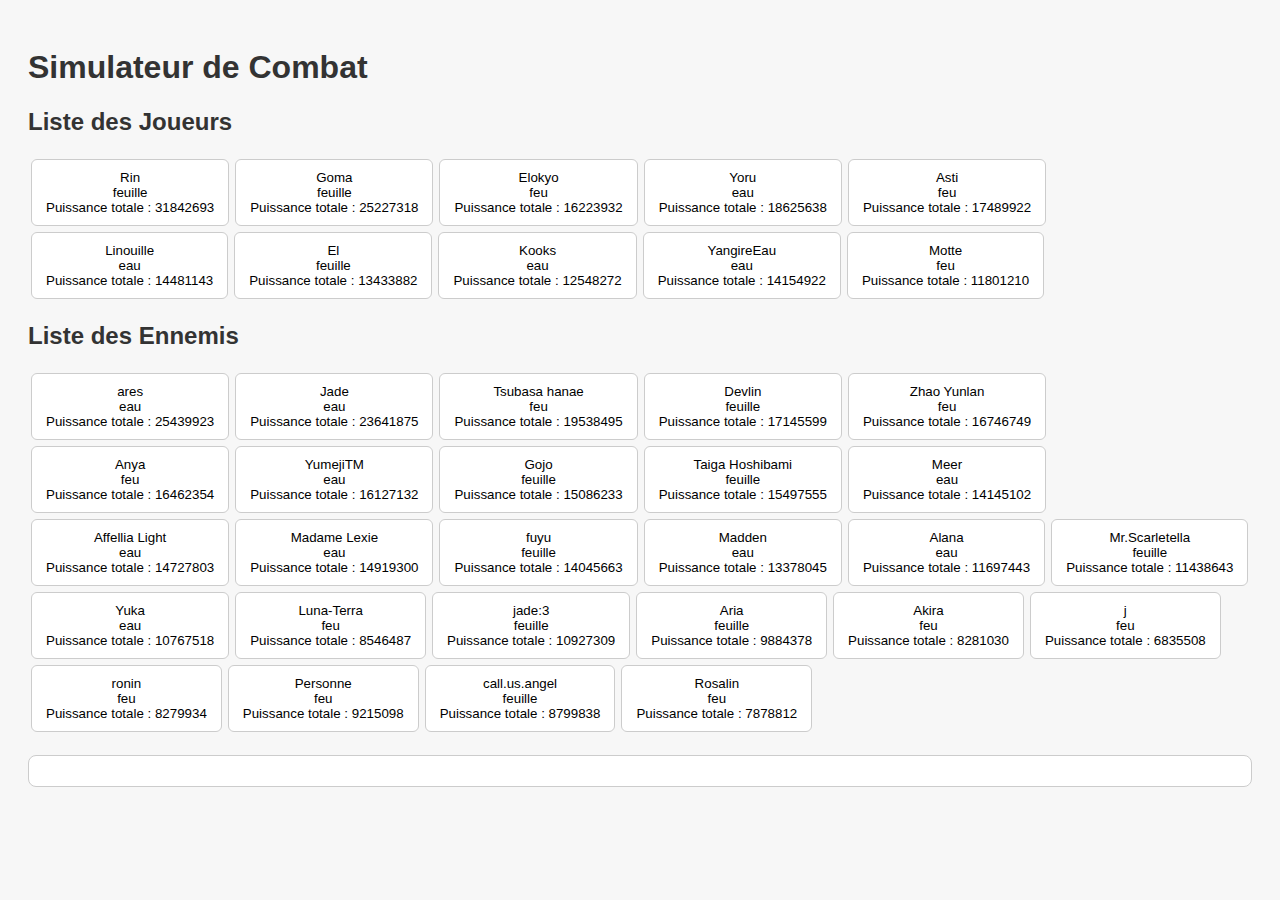
<file: index.html>
<!DOCTYPE html>
<html lang="fr">
<head>
  <meta charset="UTF-8">
  <title>Simulateur de Combat</title>
  <style>
    body {
      font-family: sans-serif;
      padding: 20px;
      background-color: #f7f7f7;
    }
    h1, h2 {
      color: #333;
    }
    .section {
      margin-bottom: 20px;
    }
    .select-button {
      margin: 3px;
      padding: 10px 14px;
      border: 1px solid #ccc;
      background-color: #fff;
      border-radius: 6px;
      cursor: pointer;
    }
    .select-button:hover {
      background-color: #e0f0ff;
    }
    .selected {
      background-color: #b3d9ff;
      border-color: #3399ff;
    }
    #output {
      background-color: #fff;
      border: 1px solid #ccc;
      border-radius: 8px;
      padding: 15px;
      margin-top: 20px;
    }
  </style>
</head>
<body>
  <h1>Simulateur de Combat</h1>

  <div class="section">
    <h2>Liste des Joueurs</h2>
    <div id="joueursList"></div>
  </div>

  <div class="section">
    <h2>Liste des Ennemis</h2>
    <div id="ennemisList"></div>
  </div>

  <div id="output"></div>

  <script src="simulateur.js"></script>
</body>
</html>
</file>
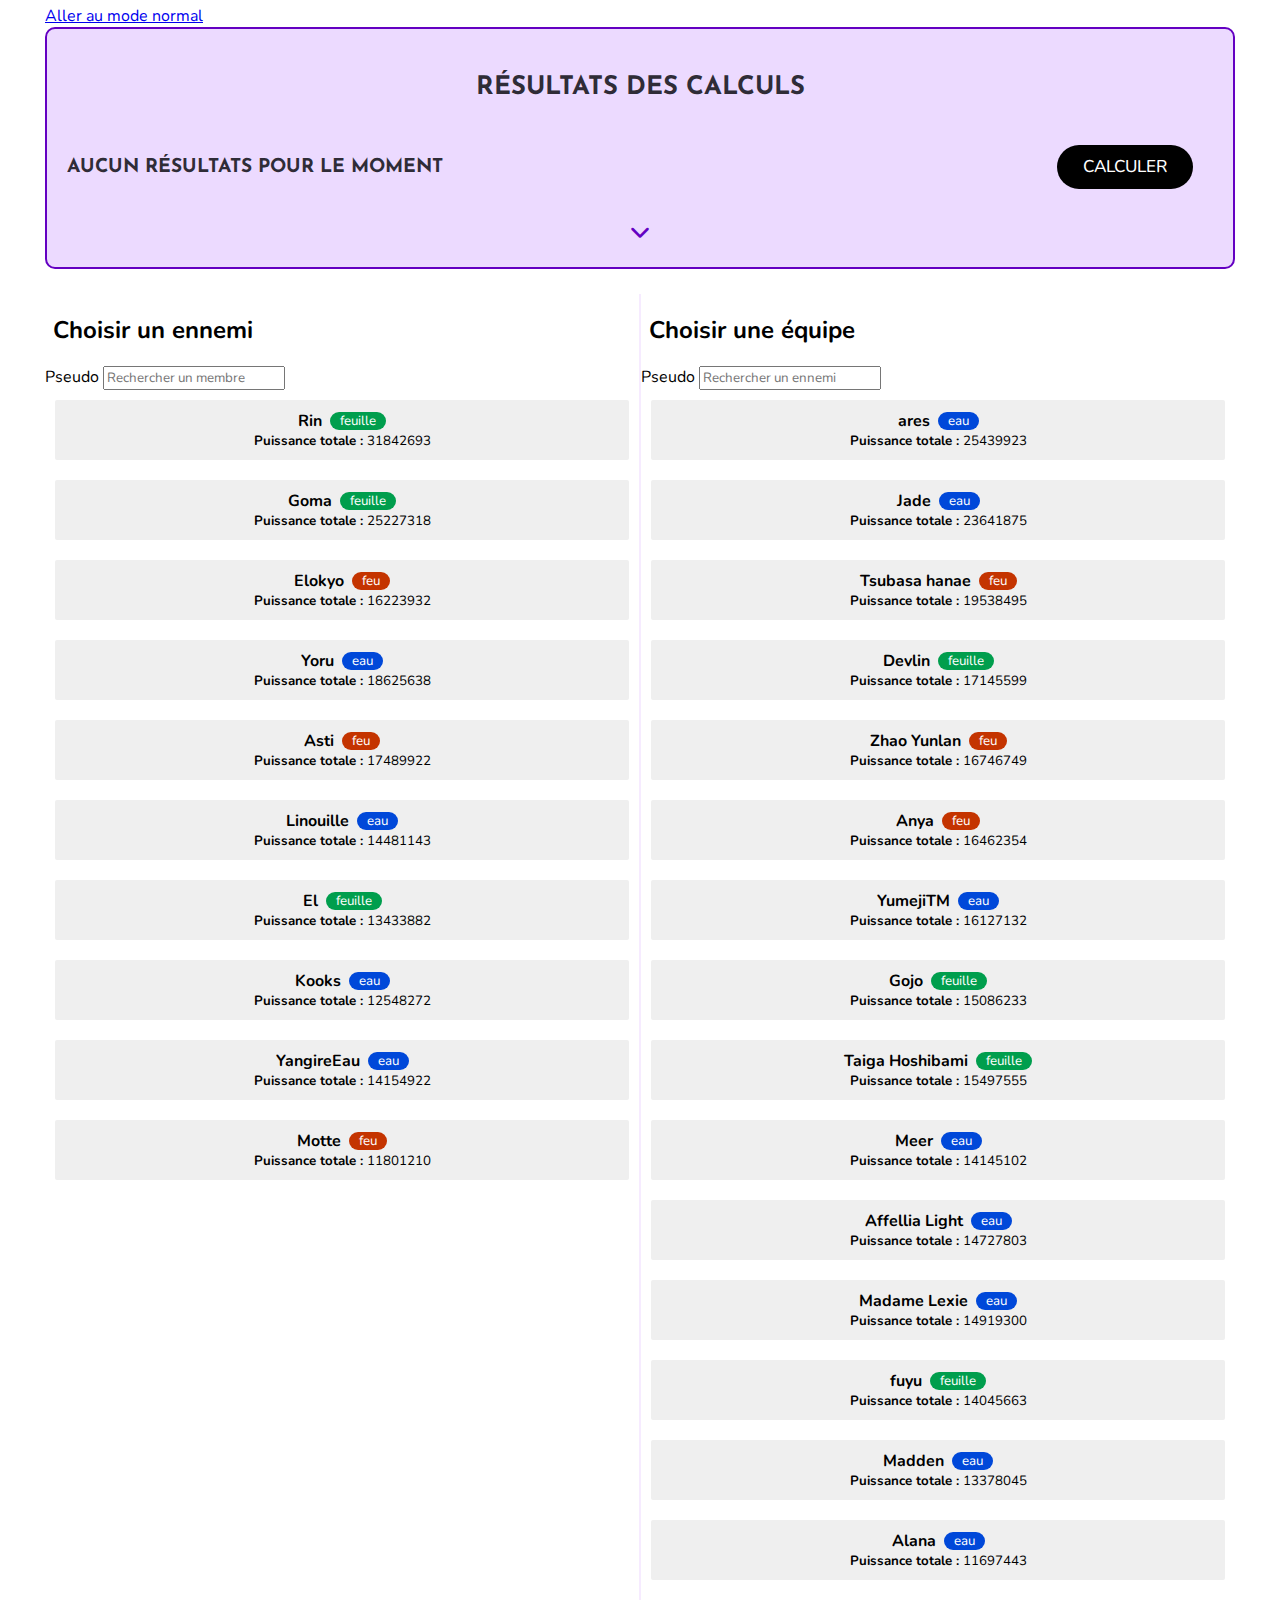
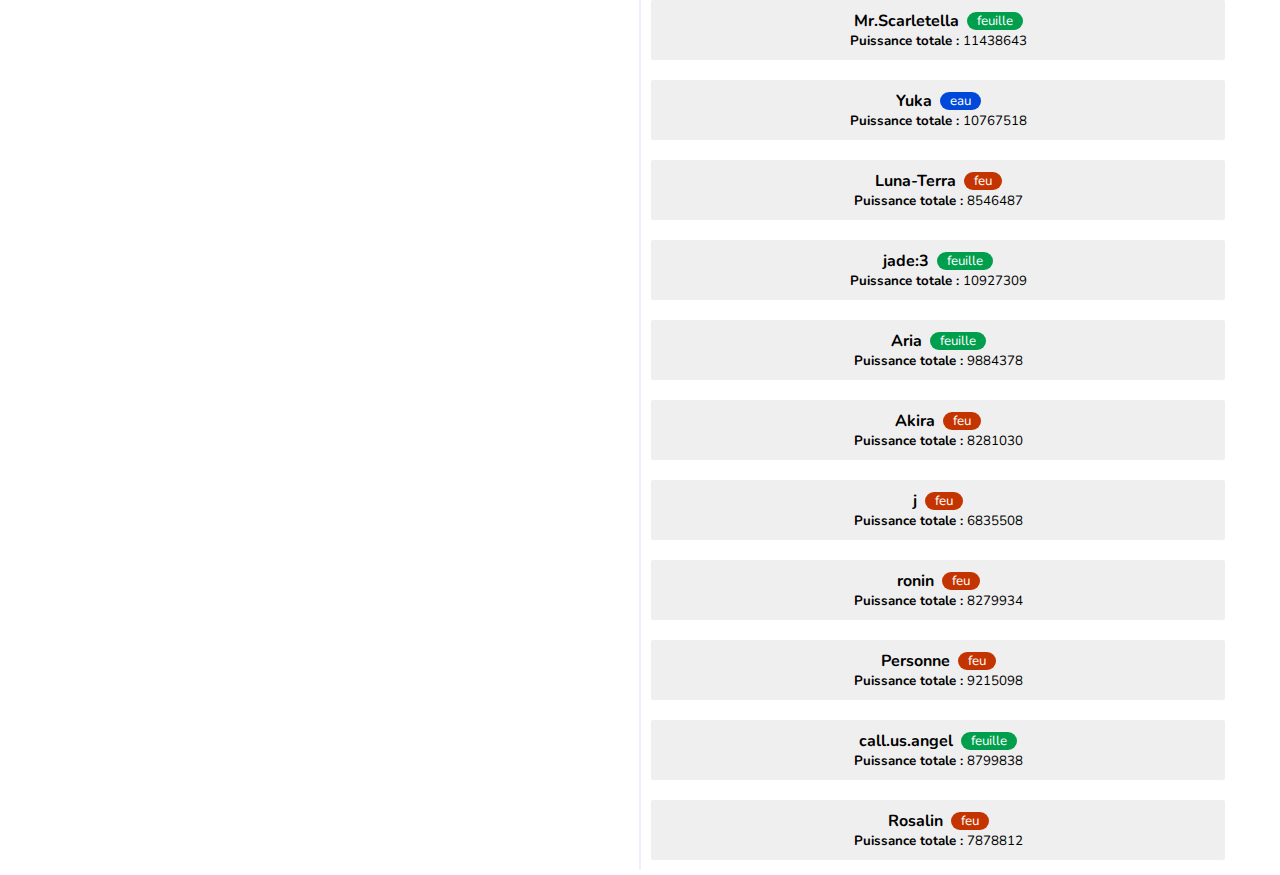
<file: invert.html>
<!DOCTYPE html>
<html lang="fr">
<head>
  <meta charset="UTF-8" />
  <meta name="viewport" content="width=device-width, initial-scale=1" />
  <title>Simulateur de Combat</title>
  <link rel="preconnect" href="https://fonts.gstatic.com" crossorigin>
  <link rel="stylesheet" href="https://cdnjs.cloudflare.com/ajax/libs/font-awesome/6.5.0/css/all.min.css" />
  <link href="https://fonts.googleapis.com/css2?family=Nunito:ital,wght@0,200..1000;1,200..1000&family=Outfit:wght@100..900&display=swap" rel="stylesheet">
  <link href="https://fonts.googleapis.com/css2?family=Josefin+Sans:wght@300;400;600;700&display=swap" rel="stylesheet">
  <link href="https://fonts.googleapis.com/css2?family=Mitr&display=swap" rel="stylesheet">
  <link rel="stylesheet" href="styles/style.css">
</head>
<body>
<main>
    <span class="btnInvert">
      <a href="/td-kamis/">
        Aller au mode normal
      </a>
    </span>
    <div class="resultats" id="resDiv">
      <h3 class="big-title">Résultats des calculs</h3>
      <div class="content" id="contentRes">
        <div id="output" class="section">
          <h3>Aucun résultats pour le moment</h3>
        </div>
        <div>
          <button id="btnCalculer">Calculer</button>
        </div>
      </div>
      <div class="toggle-arrow" id="toggleArrow">
        <i class="fas fa-chevron-down"></i>
      </div>
    </div>
    <div class="main-container">
        <div class="section">
          <div class="ml"><h2>Choisir un ennemi</h2></div>
          <div class="ml coolinput">
            <label for="pseudo" class="text">Pseudo</label>
            <input 
              name="pseudo" 
              type="text" 
              id="pseudo" 
              placeholder="Rechercher un membre" 
              autocomplete="off"
            >
          </div>
          <div id="joueursList" class="list-container"></div>
        </div>
        <div class="section separator-left">
          <div class="ml"><h2>Choisir une équipe</h2></div>
          <div class="ml coolinput">
            <label for="pseudoAdversaire" class="text">Pseudo</label>
            <input 
              name="pseudoAdversaire" 
              type="text" 
              id="pseudoAdversaire" 
              placeholder="Rechercher un ennemi" 
              autocomplete="off"
            >
          </div>
          <div id="ennemisList" class="list-container"></div>
        </div>
    </div>
</main>
  

  <script src="simulateur.js"></script>
</body>
</html>
</file>
<file: styles/style.css>
* {
  font-family: "Nunito", sans-serif;
}

body, main, html {
  margin: auto;
  max-width: 1200px;
  overflow-x: hidden;
}

body {
  padding: 5px;
}

h2 {
  margin-left: 8px;
}
@media screen and (max-width: 500px) {
  h2 {
    margin-left: 0;
  }
}

h3 {
  font-family: "Josefin Sans", sans-serif;
  font-size: 1.2rem;
  text-transform: uppercase;
  color: #2f2c37;
}

.big-title {
  font-family: "Josefin Sans", sans-serif;
  font-size: 1.6rem;
  text-transform: uppercase;
  color: #2f2c37;
  text-align: center;
}

.bold {
  font-weight: bold;
}

.list-container {
  display: flex;
  flex-direction: column;
}

.main-container {
  display: flex;
  justify-content: space-between;
  margin-top: 25px;
}

.selected {
  background-color: #ed87e8;
  color: white;
}

@media screen and (min-width: 500px) {
  .section {
    width: 50%;
  }
}
@media screen and (max-width: 500px) {
  .section {
    padding: 5px;
  }
}

hr {
  border: 1px dashed #8e00ff;
}

.separator-left {
  border-left: 2px solid #f6ebff;
}

button {
  margin: 10px;
  border-style: none;
  --color: #560bad;
}
@media screen and (max-width: 500px) {
  button {
    margin: 0 0 10px 0;
  }
}

.etiquette {
  border-radius: 20px;
  color: white;
  padding: 0 10px;
}
.etiquette-feu {
  background-color: #c43400;
}
.etiquette-eau {
  background-color: #0048d9;
}
.etiquette-feuille {
  background-color: #009e4d;
}

.nom-et-element {
  display: flex;
  align-items: center;
  justify-content: center;
  gap: 8px;
}
.nom-et-element .bold {
  font-size: 1rem;
}

.select-button {
  border-radius: 2px;
  padding-top: 10px;
  padding-bottom: 10px;
}

#btnCalculer {
  text-transform: uppercase;
  display: inline-block;
  width: 8em;
  height: 2.6em;
  line-height: 2.5em;
  margin: 20px;
  position: relative;
  cursor: pointer;
  overflow: hidden;
  transition: color 0.5s;
  z-index: 1;
  font-size: 17px;
  border-radius: 50px;
  font-weight: 500;
  color: white;
  background-color: black;
}
#btnCalculer:before {
  content: "";
  position: absolute;
  z-index: -1;
  background: var(--color);
  height: 150px;
  width: 200px;
  border-radius: 50%;
  top: 100%;
  left: 100%;
  transition: all 0.7s;
}
#btnCalculer:hover {
  color: #fff;
}
#btnCalculer:hover:before {
  top: -30px;
  left: -30px;
}
#btnCalculer:active:before {
  background: #3a0ca3;
  transition: background 0s;
}

.resultats {
  display: flex;
  flex-direction: column;
  align-items: center;
  border: 2px solid #6400c2;
  background-color: rgb(236, 218, 255);
  border-radius: 10px;
  padding: 20px;
}
.resultats .content {
  display: flex;
  justify-content: space-between;
  align-items: center;
  width: 100%;
  /* animation de pliage */
  max-height: 400px;
  overflow: hidden;
  transition: max-height 0.5s ease, padding 0.3s ease;
}
@media screen and (max-width: 500px) {
  .resultats .content {
    flex-direction: column;
  }
}
.resultats .content.collapsed {
  max-height: 0;
  padding: 0;
}

.toggle-arrow {
  margin-top: 8px;
  cursor: pointer;
  font-size: 22px;
  color: #6400c2;
  transition: transform 0.3s ease;
}
.toggle-arrow.rotated i {
  transform: rotate(180deg);
}
.toggle-arrow i {
  color: #6400c2;
  font-size: 20px;
}

.active {
  position: fixed;
  top: 0;
  width: auto;
  left: 0;
  right: 0;
}

/*# sourceMappingURL=style.css.map */
</file>
